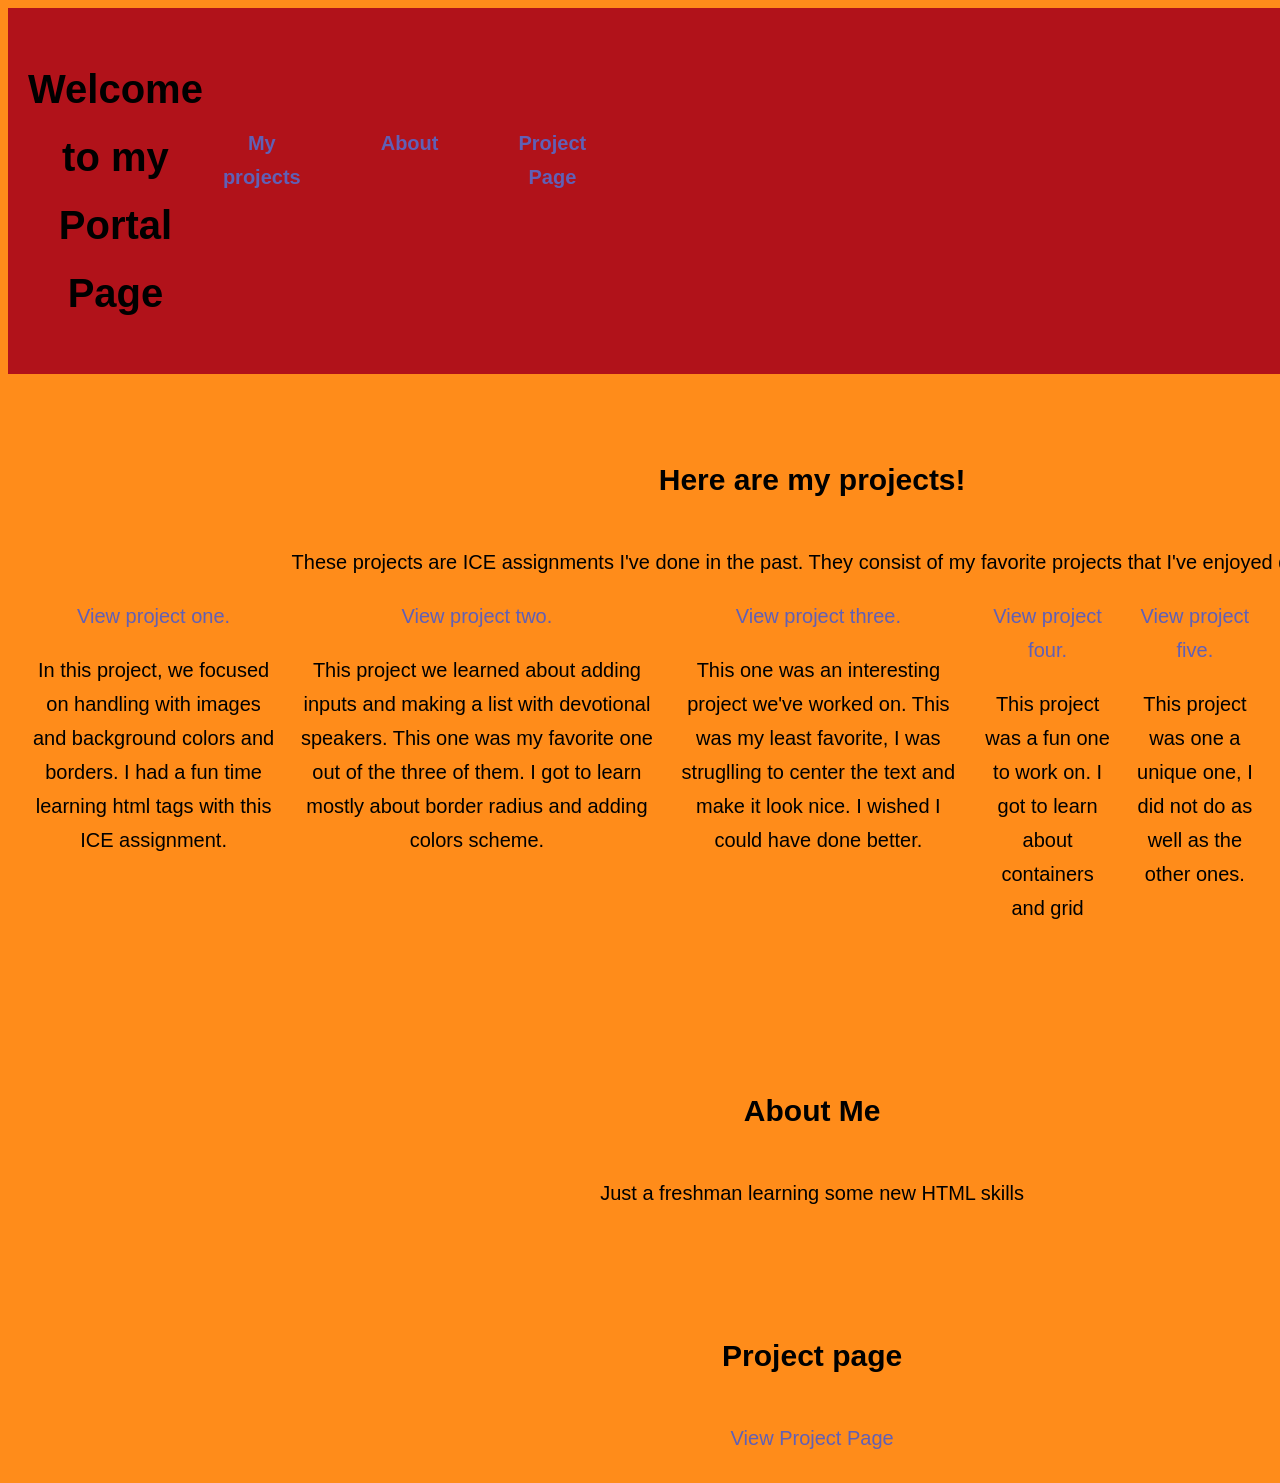
<file: index.html>
<!DOCTYPE html>
<html lang="en">
<head>
    <meta charset="UTF-8">
    <meta name="viewport" content="width=device-width, initial-scale=1.0">
    <link rel="Stylesheet" href="styles/styles.css">
    <title>Final Reflection</title>
</head>
<body>
    <header>
        <h1>Welcome to my Portal Page</h1>
        <nav>
            <a href="#projects">My projects</a>
            <a href="#about">About</a>
            <a href="#pp">Project Page</a>
            <img src="images/Porfolio.png" alt="Porfolio logo">
        </nav>
    </header>
    
    


 <section id="projects">
        <h2>Here are my projects!</h2>
        <p>These projects are ICE assignments I've done in the past. They consist of my favorite projects that I've enjoyed doing.</p>

        <div class="project-container">
            <div class="project-box">
                <a href="site3/oaks.html" target="_blank">View project one.</a>
                <p class="content">In this project, we focused on handling with images and 
                    background colors and borders. I had a fun time learning html tags with 
                    this ICE assignment. 
                </p>
        
            </div>
            <div class="project-box">
                <a href="site2/favdevo.html" target="_blank">View project two.</a>
                <P class="content">This project we learned about adding inputs and making
                    a list with devotional speakers. This one was my favorite one out of the 
                    three of them. I got to learn mostly about border radius and adding colors
                    scheme.
                </P>
            </div>
            <div class="project-box">
                <a href="site1/index.html" target="_blank"> View project three.</a>
                <p class="content">This one was an interesting project we've worked on. This was
                    my least favorite, I was struglling to center the text and make it look nice. 
                    I wished I could have done better. 
                </p>
            </div>
            <div class="project-box">
                <a href="site 4/flags.html" target="_blank"> View project four.</a>
                <p class="content">
                    This project was a fun one to work on. I got to learn
                    about containers and grid
                </p>
            </div>
            <div class="project-box">
                <a href="site 5/positioning.html" target="_blank"> View project five.</a>
                <p class="content">
                    This project was one a unique one, I did not do as well as the other ones.
                </p>
            </div>
            <div class="project-box">
                <a href="site 6/gallery.html" target="_blank"> View project six.</a>
                <p class="content">
                    In this one I understood how to switch png to jpg and how it makes
                    the website load faster.
                </p>
            </div>
            <div class="project-box">
                <a href="site 7/signup.html" target="_blank"> View project seven.</a>
                <p class="content">
                    This one was another hard one, it was a bit difficult to get 
                    but I managed to complete it.
                </p>
            </div>
        </div>
    </section>
    <section id="about">
        <h2>About Me</h2>
        <p>Just a freshman learning some new HTML skills</p>
    </section>
    <section class="pp">
        <h2>Project page</h2>
         <p><a href="client_report.html">View Project Page</a></p>

    </section>
</body>
</file>
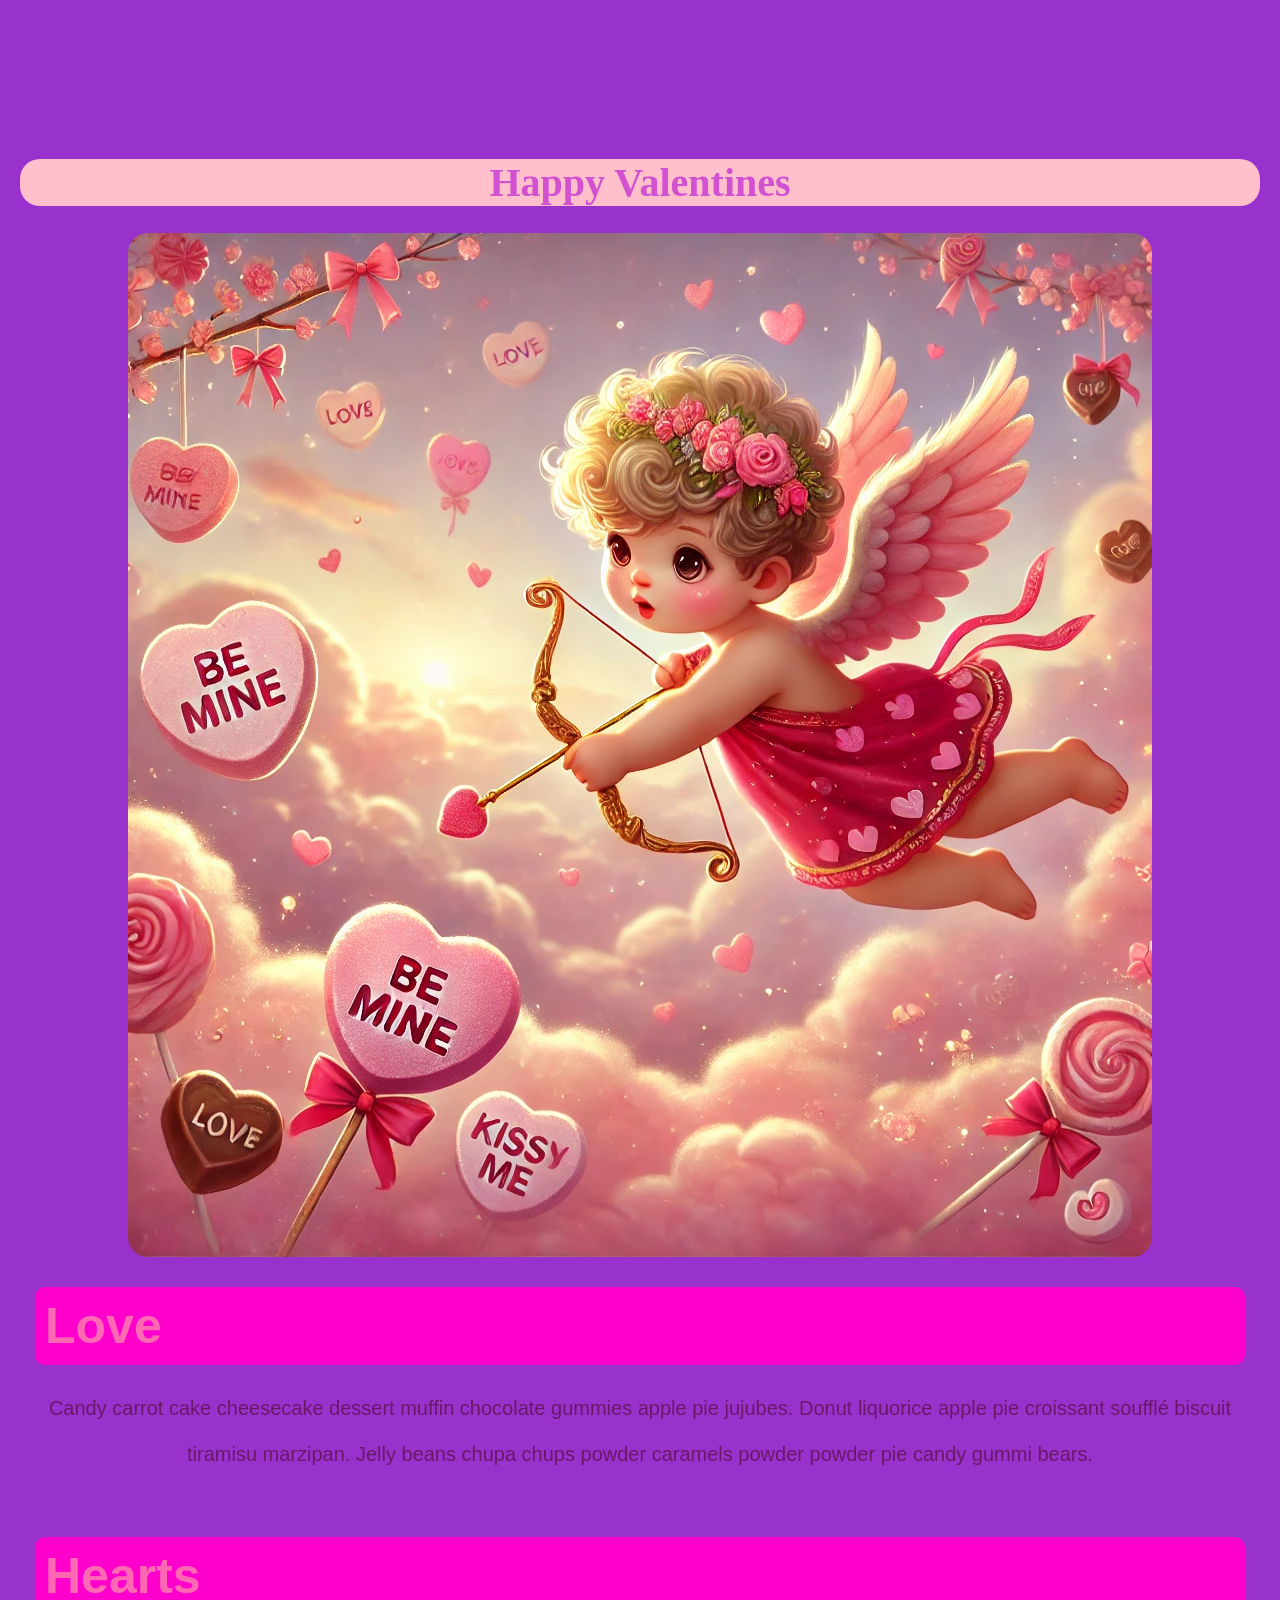
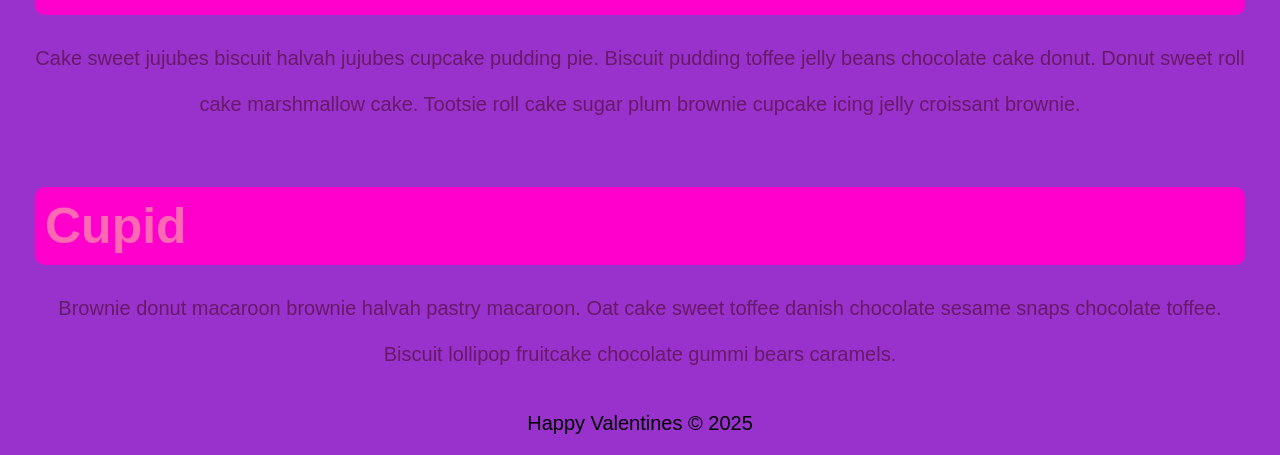
<file: site1/index.html>
<!DOCTYPE html>
<html lang="en">

<head>
    <meta charset="UTF-8">
    <meta name="viewport" content="width=device-width, initial-scale=1.0">
    <title>Happy Valentines Page</title>
    <link rel="stylesheet" href="styles/style.css">
</head>

<body>
    <div id="wrapper">
        <header>
            <nav>
                <ul>
                    <li>Cards</li>
                    <li>Candy</li>
                    <li>Decorations</li>
                    <li>Gifts</li>
                </ul>
            </nav>
        </header>
        <main>
            <h1>Happy Valentines</h1>
            <img src="images/valentines.png">
            <section>
                <h2>Love</h2>
                <p>Candy carrot cake cheesecake dessert muffin chocolate gummies apple
                    pie jujubes. Donut liquorice apple pie croissant soufflé biscuit
                    tiramisu marzipan. Jelly beans chupa chups powder caramels powder
                    powder pie candy gummi bears. </p>
            </section>
            <section>
                <h2>Hearts</h2>
                <p>Cake sweet jujubes biscuit halvah jujubes cupcake pudding pie. Biscuit
                    pudding toffee jelly beans chocolate cake donut. Donut sweet roll cake
                    marshmallow cake. Tootsie roll cake sugar plum brownie cupcake icing
                    jelly croissant brownie.</p>
            </section>
            <section>
                <h2>Cupid</h2>
                <p>Brownie donut macaroon brownie halvah pastry macaroon. Oat cake sweet
                    toffee danish chocolate sesame snaps chocolate toffee. Biscuit lollipop
                    fruitcake chocolate gummi bears caramels.</p>
            </section>
        </main>
        <footer>
            Happy Valentines &copy; 2025
        </footer>
    </div>
</body>

</html>
</file>
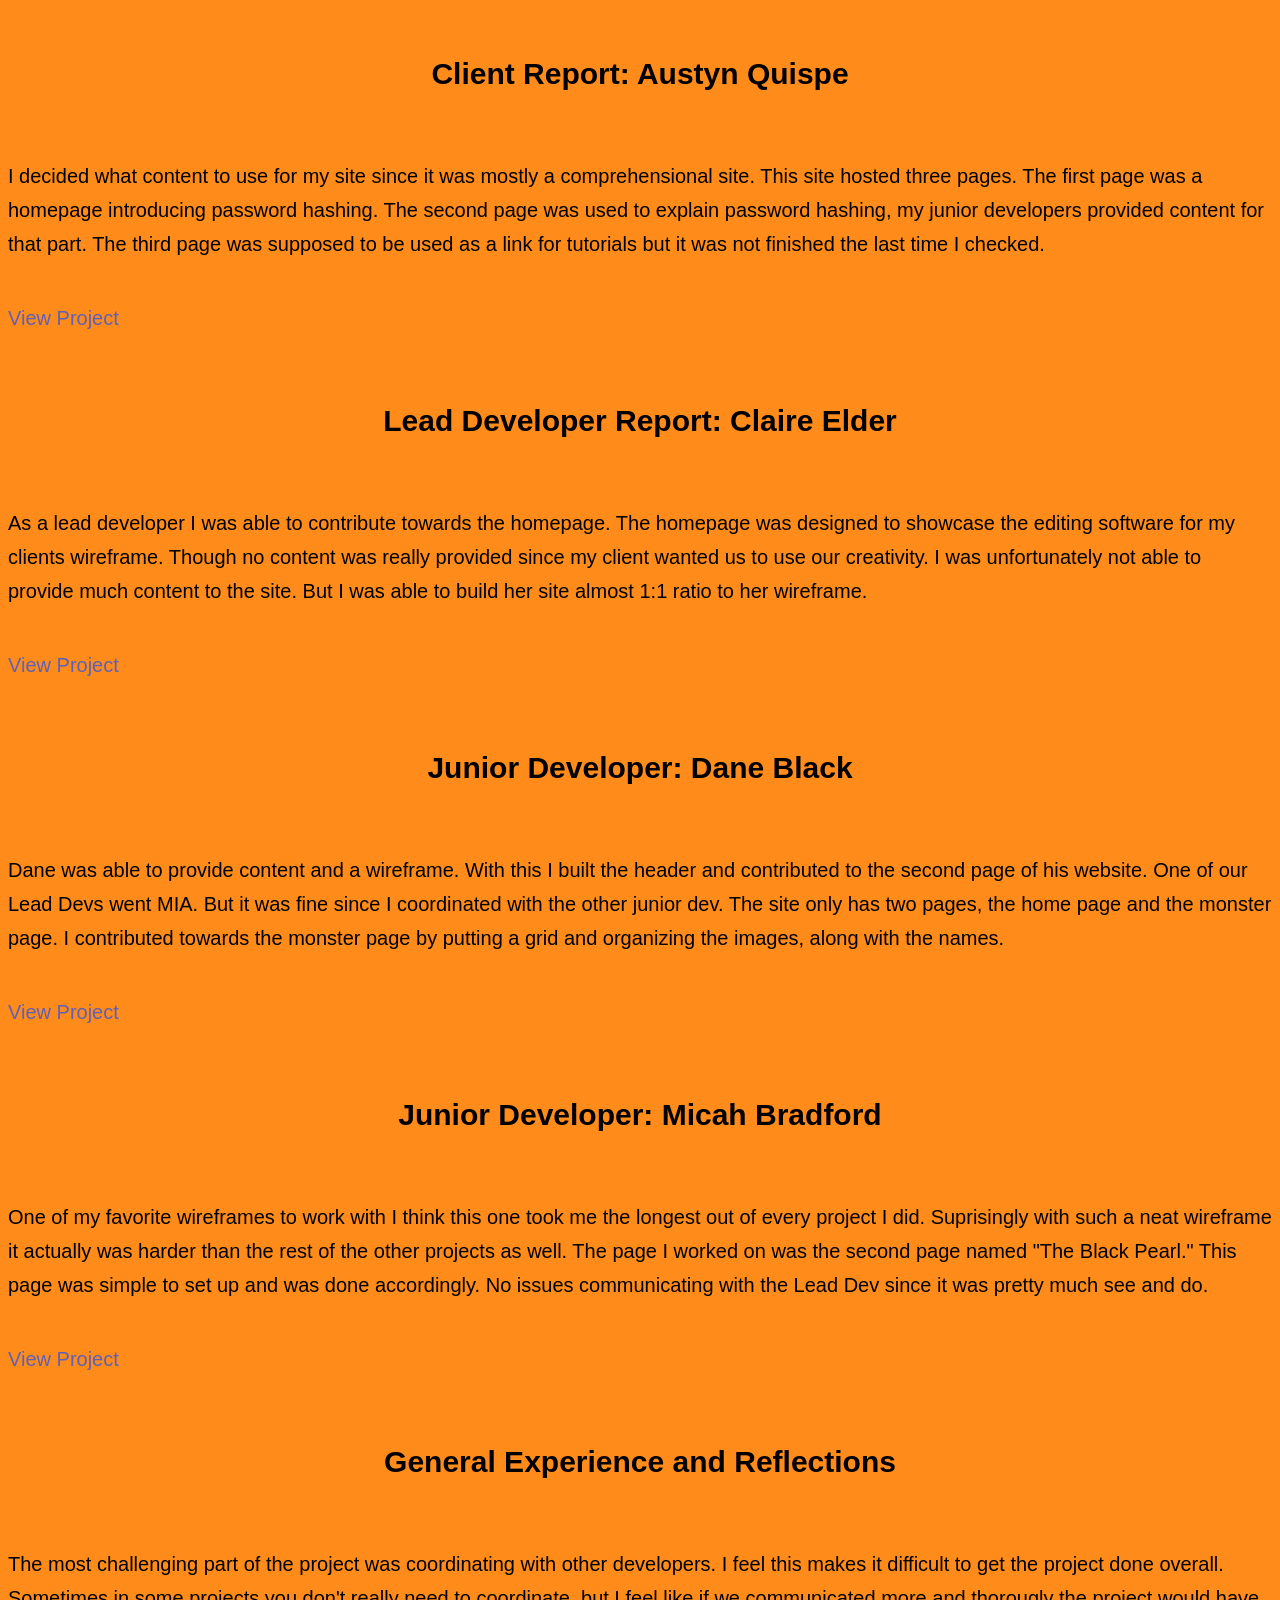
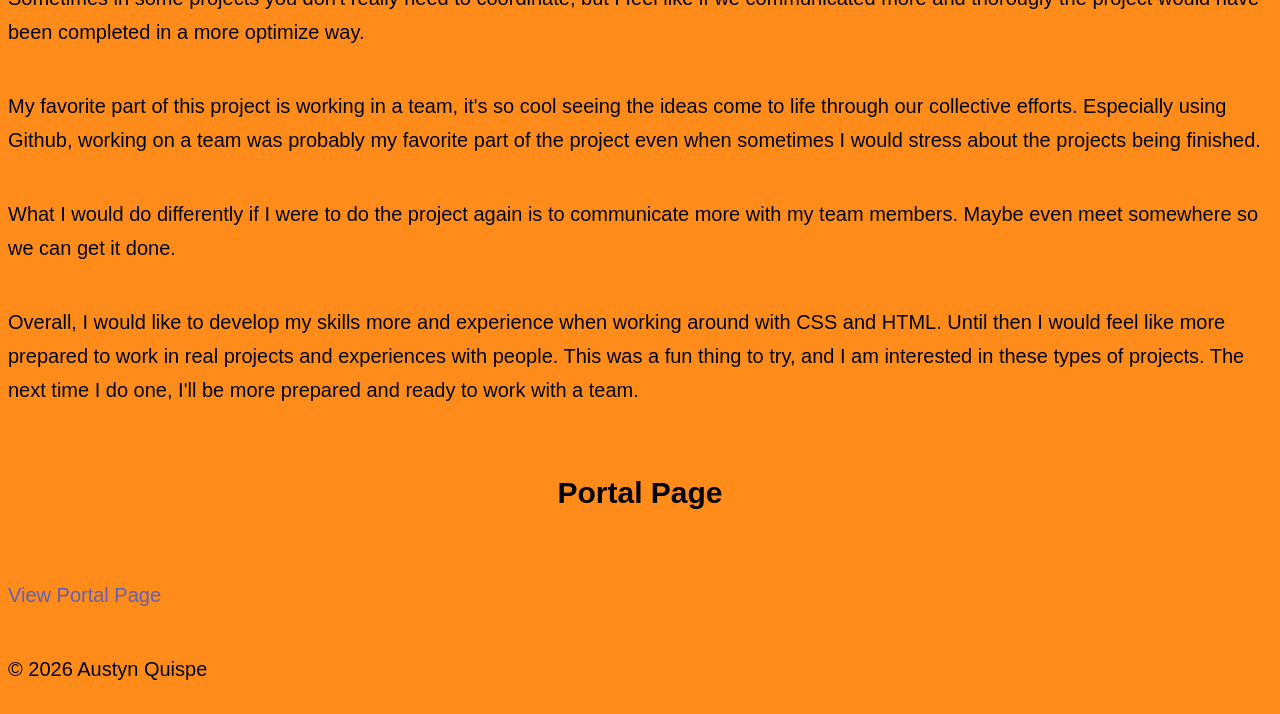
<file: client_report.html>
<!DOCTYPE html>
<html lang="en">
<head>
    <meta charset="UTF-8">
    <meta name="viewport" content="width=device-width, initial-scale=1.0">
    <link rel="Stylesheet" href="styles/styles.css">
    <title>Final Reflection</title>
</head>
<body>
    
        <h2>Client Report: Austyn Quispe</h2>
        <p>I decided what content to use for my site since it was mostly a 
            comprehensional site. This site hosted three pages. The first 
            page was a homepage introducing password hashing. The second
            page was used to explain password hashing, my junior developers
            provided content for that part. The third page was supposed to
            be used as a link for tutorials but it was not finished the 
            last time I checked.
        </p>
        <p><a href="https://auqs.github.io/WDD-130-Project-Quispe/">View Project</a></p>

        <h2>Lead Developer Report: Claire Elder</h2>
        <p> 
            As a lead developer I was able to contribute towards the homepage. The 
            homepage was designed to showcase the editing software for my clients 
            wireframe. Though no content was really provided since my client wanted
            us to use our creativity. I was unfortunately not able to provide much
            content to the site. But I was able to build her site almost 1:1 ratio 
            to her wireframe.
        </p>
        <p><a href="https://balacke.github.io/Wdd130_Project_Elder/">View Project</a></p>

        <h2>Junior Developer: Dane Black</h2>
        <p>
            Dane was able to provide content and a wireframe. With this I built the header 
            and contributed to the second page of his website. One of our Lead Devs went
            MIA. But it was fine since I coordinated with the other junior dev. The site 
            only has two pages, the home page and the monster page. I contributed towards
            the monster page by putting a grid and organizing the images, along with the 
            names. 
        </p>
        <p><a href="https://isdaneb.github.io/wdd130_project_black/">View Project</a></p>

        <h2>Junior Developer: Micah Bradford</h2>
        <p>One of my favorite wireframes to work with
            I think this one took me the longest out of every project I did. 
            Suprisingly with such a neat wireframe it actually was harder 
            than the rest of the other projects as well. The page I worked on was 
            the second page named "The Black Pearl." This page was simple to set up
            and was done accordingly. No issues communicating with the Lead Dev since
            it was pretty much see and do.
        </p>
        <p><a href="https://goldhoundgh.github.io/wdd130_project_bradford/">View Project</a></p>

        <h2>General Experience and Reflections</h2>
        <p>The most challenging part of the project was coordinating with other developers.
            I feel this makes it difficult to get the project done overall. Sometimes
            in some projects you don't really need to coordinate, but I feel like if 
            we communicated more and thorougly the project would have been completed
            in a more optimize way. 
        </p>
        <p>
            My favorite part of this project is working in a team, it's so cool seeing the ideas come to life through our collective efforts.
            Especially using Github, working on a team was probably my favorite part of the project
            even when sometimes I would stress about the projects being finished.
        </p>
        <p>
            What I would do differently if I were to do the project again is
            to communicate more with my team members. Maybe even meet somewhere so we can get it done.
        </p>
        <p>
            Overall, I would like to develop my skills more and experience when working around with
            CSS and HTML. Until then I would feel like more prepared to work in real projects and 
            experiences with people. This was a fun thing to try, and I am interested in these 
            types of projects. The next time I do one, I'll be more prepared and ready to work
            with a team.
        </p>


        <h2>Portal Page</h2>
        <p><a href="index.html">View Portal Page</a></p>
    <footer>
        <p>&copy; 2026 Austyn Quispe</p>
    </footer>
</body>
</file>
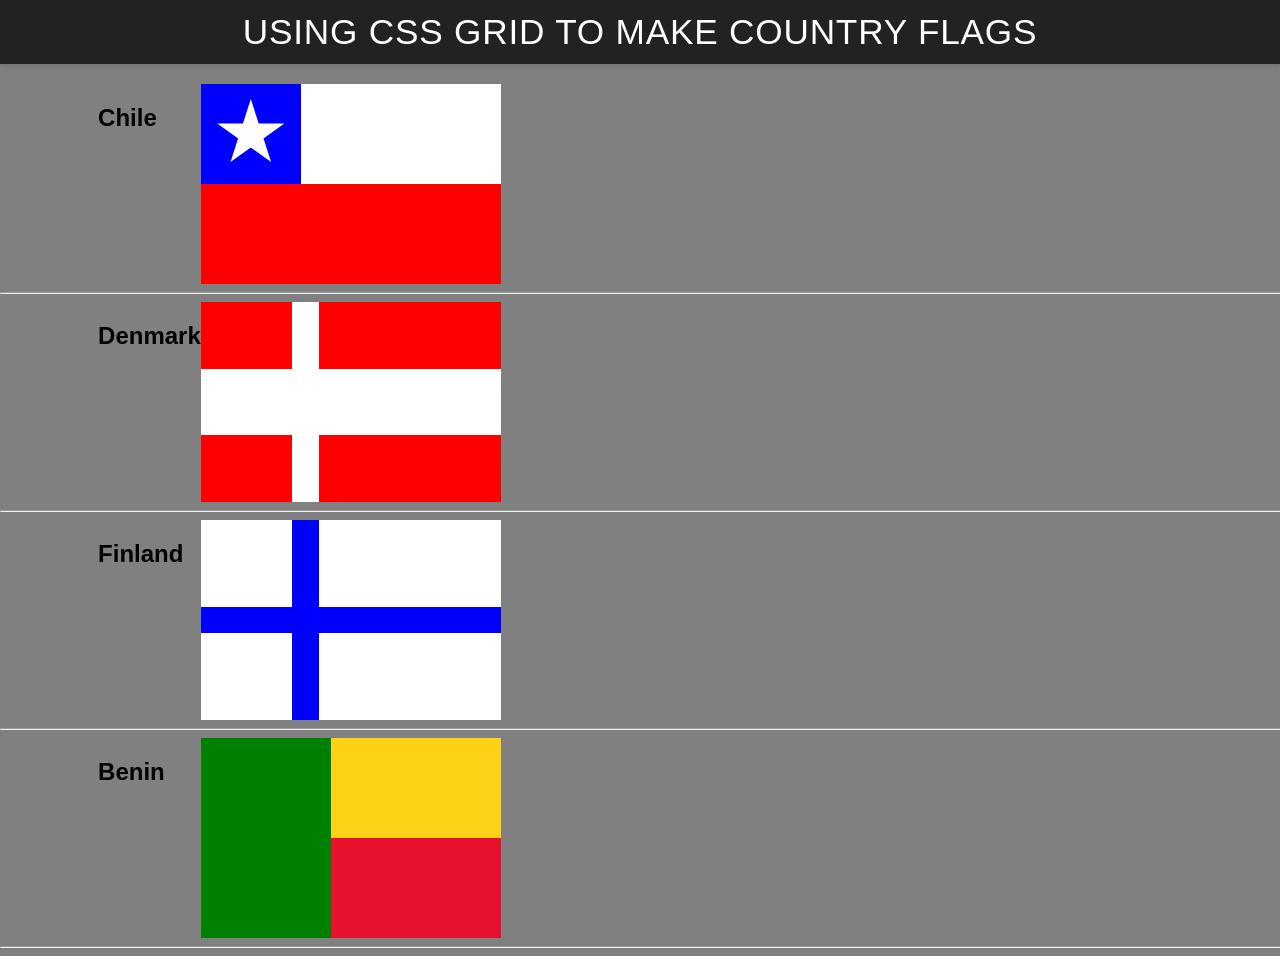
<file: site 4/flags.html>
<!DOCTYPE html>
<html lang="en">

<head>
    <meta charset="UTF-8">
    <meta name="viewport" content="width=device-width, initial-scale=1.0">
    <title>Flag</title>
    <style>
        body {
            margin: 0;
            font-family: 'Helvetica Neue', sans-serif;
            background-color: gray;
        }

        header {
            background-color: #222;
            color: #fff;
            padding: 0.75rem 1.5rem;
            display: flex;
            align-items: center;
            justify-content: center;
            font-size: 1.1rem;
            letter-spacing: 0.05rem;
            text-transform: uppercase;
            box-shadow: 0 2px 4px rgba(0, 0, 0, 0.1);
        }

        header h1 {
            margin: 0;
            font-weight: 400;
        }
        main {
            display: grid;
            grid-template-columns: .1fr .1fr 1fr .1fr;
            margin-top: 20px;
        }
        hr {
            width: 100%;
            grid-column: 1 / 5;
        }
        h2 {
            grid-column: 2/3;
        }

        #blue {
            background: blue;
            grid-column: 1 / 2;
            display: grid;
            align-items: center;
            justify-items: center;
        }

        #white {
            background: white;
            grid-column: 2 / 4;
        }

        #red {
            background: red;
            grid-column: 1 / 4;
        }

        #chile {
            display: grid;
            grid-template-columns: 1fr 1fr 1fr;
            grid-template-rows: 1fr 1fr;
            height: 200px;
            width: 300px;
        }

        .star {
            width: 70px;
            aspect-ratio: 1;
            background: white;
            clip-path: polygon(50% 0, 79% 90%, 2% 35%, 98% 35%, 21% 90%);
        }

        #denmark {
            display: grid;
            grid-template-columns: 1fr 0.3fr 2fr;
            height: 200px;
            width: 300px;
            background-color: red;
        }

        #dred1 {
        grid-column: 1/4;
        grid-row: 2/3;
        background: white;
        }

        #dred2 {
        grid-column: 2/3;
        grid-row: 1/4;
        background: white;
        }

        #dred3 {
            background-color: red;
        }

        #dred4 {
            background-color: red;

        }

        #finland {
            display: grid;
            grid-template-columns: 1fr 0.3fr 2fr;
            grid-template-rows: 1fr 0.3fr 1fr;
            height: 200px;
            width: 300px;
            background-color: white;
        }

        #fwhite1 {
            grid-column: 1/4;
            grid-row: 2/3;
            background: blue;
        }

        #fwhite2 {
            grid-column: 2/3;
            grid-row: 1/4;
            background: blue;
        }

        #benin {
            display: grid;
            grid-template-columns: 1fr 1fr;
            grid-template-rows: 1fr 1fr;
            height: 200px;
            width: 240px;
        }

        #bgreen {
            grid-column: 1/2;
            grid-row: 1/3;
            background: green;
            width: 130px;
        }

        #byellow {
            grid-column: 2/3;
            grid-row: 1/2;
            background: #FCD116;
            width: 170px;
        }
        
        #bred {
            grid-column: 2/3;
            grid-row: 2/3;
            background: #E8112D;
        }

    </style>
</head>

<body>
    <header>
        <h1>Using CSS Grid to make Country Flags</h1>
    </header>
    <main>
        <h2>Chile</h2>
        <div id="chile">
            <div id="blue">
                <div class="star"></div>
            </div>
            <div id="white"></div>
            <div id="red"></div>
        </div>
        <hr>

        <h2>Denmark</h2>
        <div id="denmark">
            <div id="dred1"></div>
            <div id="dred2"></div>
            <div id="dred3"></div>
            <div id="dred4"></div>
        </div>
        <hr>

        <h2>Finland</h2>
        <div id="finland">
            <div id="fwhite1"></div>
            <div id="fwhite2"></div>
            <div id="fwhite3"></div>
            <div id="fwhite4"></div>
        </div>
        <hr>

        <h2>Benin</h2>
        <div id="benin">
            <div id="bgreen"></div>
            <div id="byellow"></div>
            <div id="bred"></div>
        </div>
        <hr>
    </main>
</body>

</html>
</file>
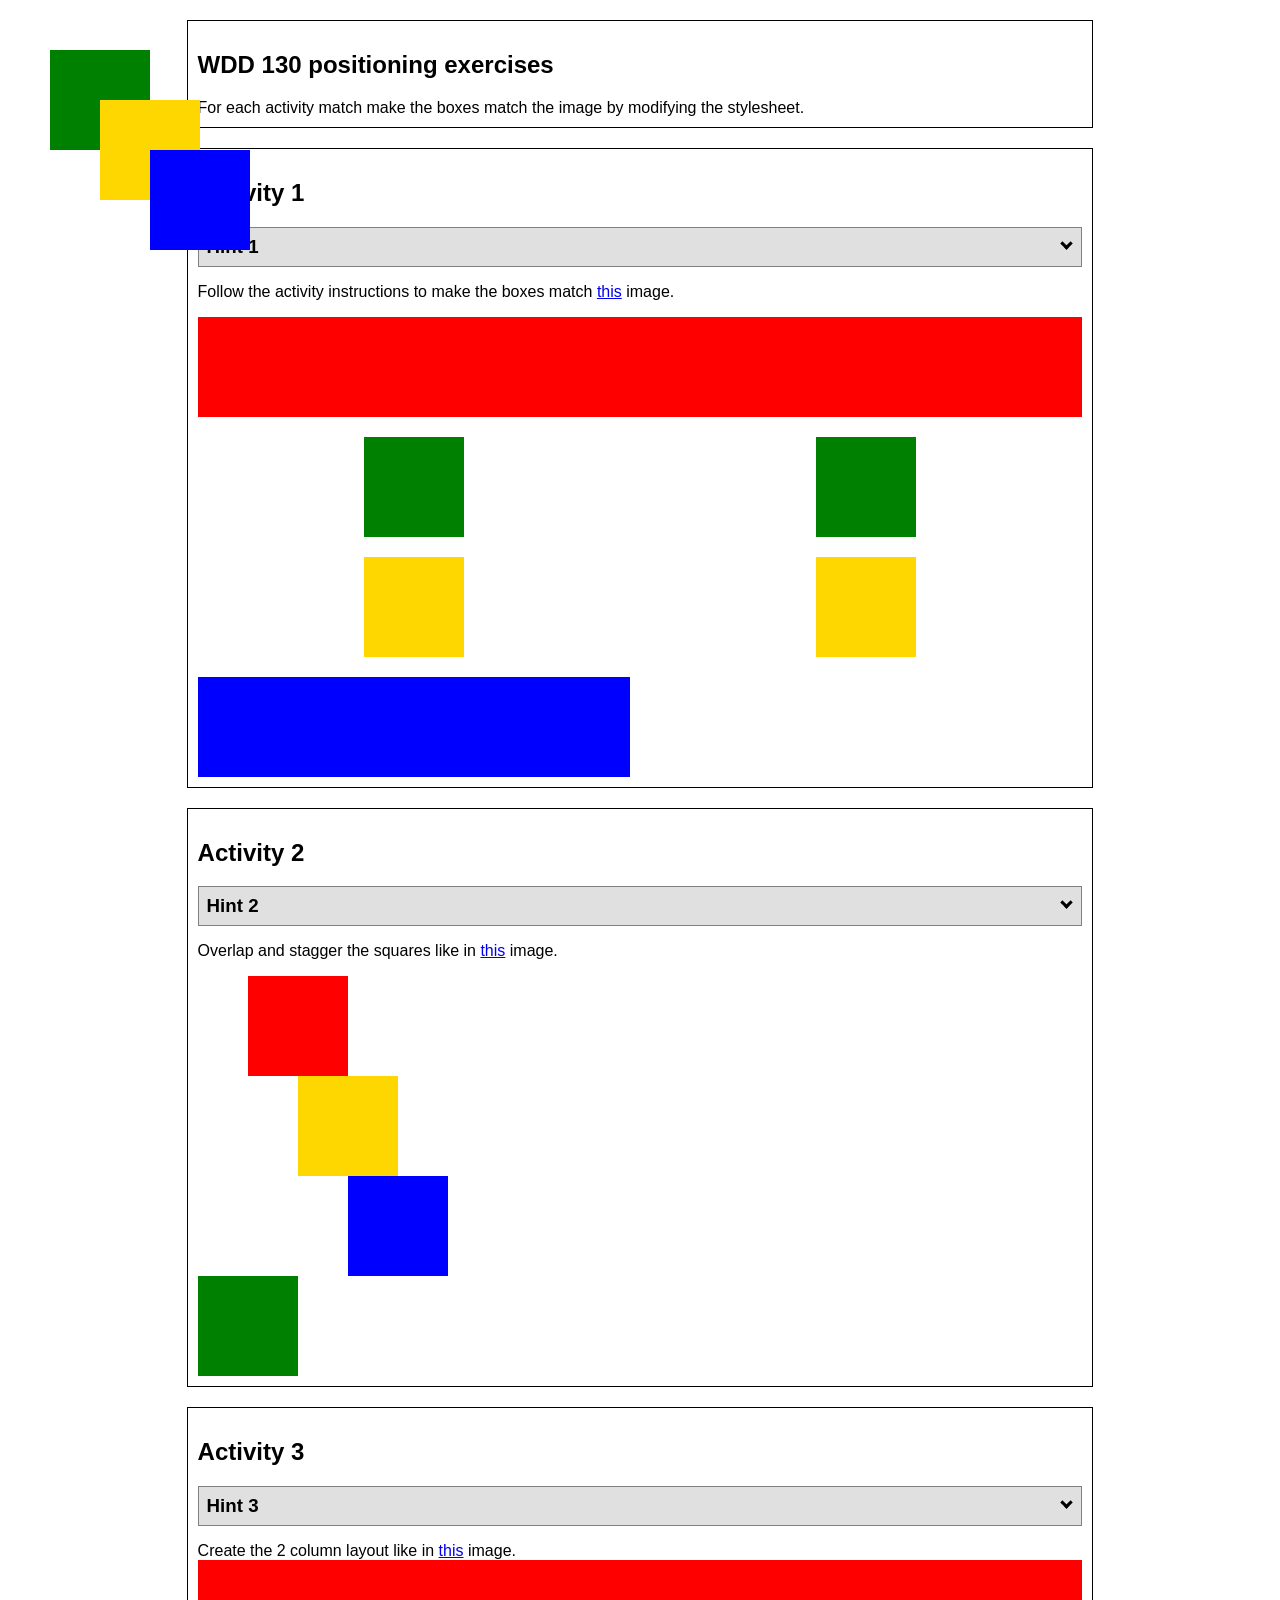
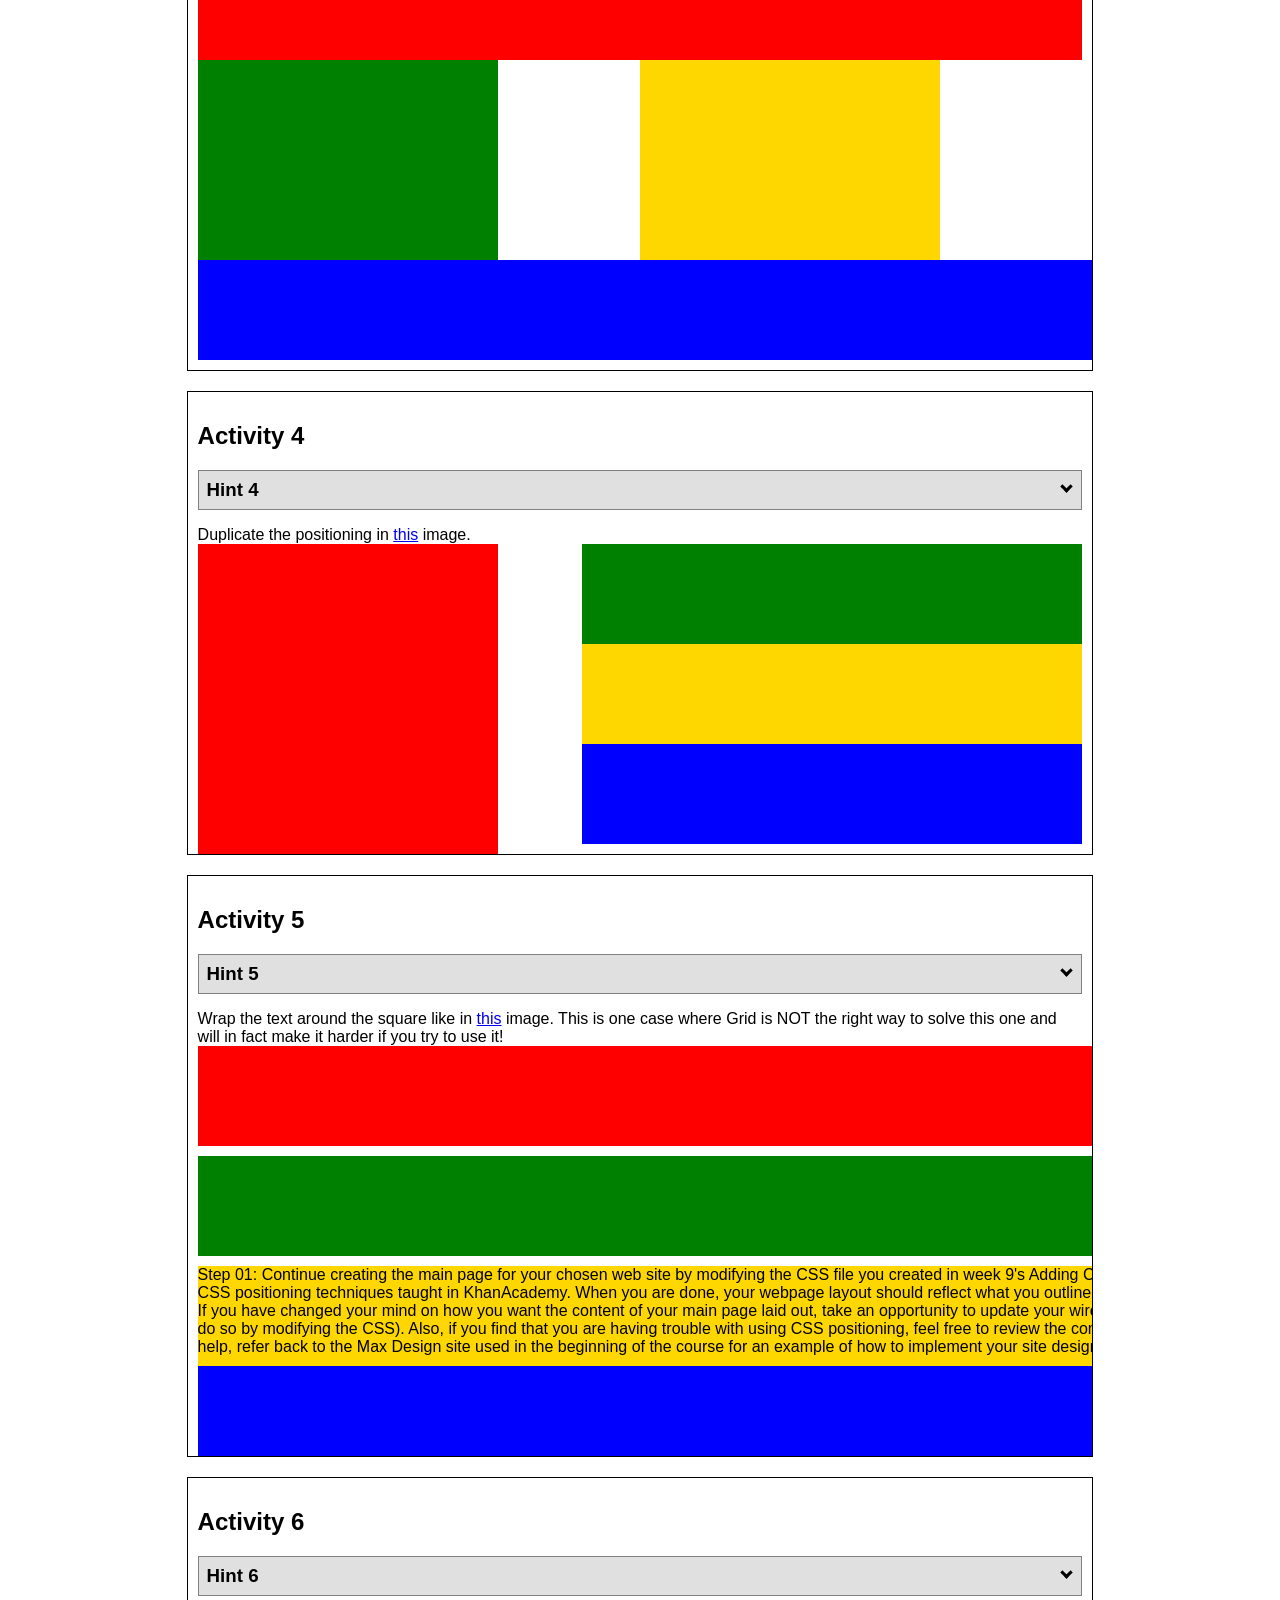
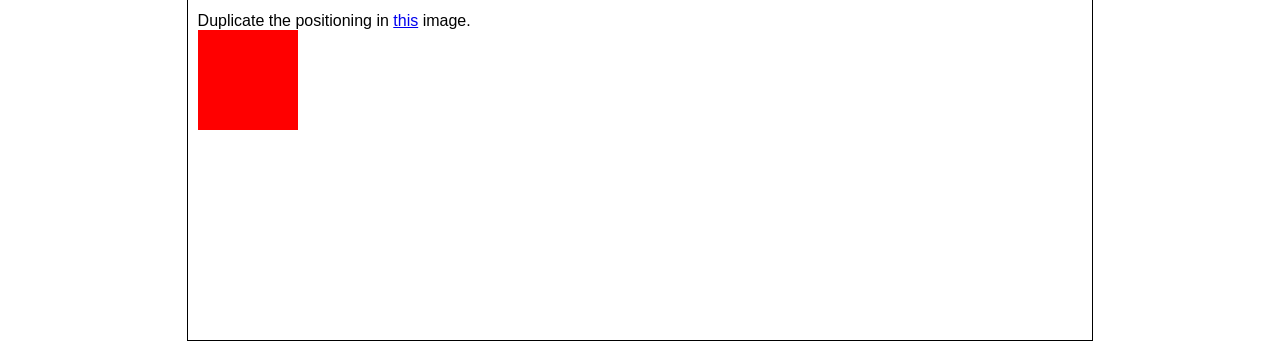
<file: site 5/positioning.html>
<!DOCTYPE html>
<html lang="en">
  <head>
    <!-- HTML - Name: positioning.html -->
    <title>Positioning Activity</title>
    <link rel="stylesheet" type="text/css" href="positionstyles.css" />
  </head>
  <body>
    <div class="activity">
      <h2>WDD 130 positioning exercises</h2>
      For each activity match make the boxes match the image by modifying the stylesheet.</div>
    <div class="activity">
      <h2>Activity 1</h2>
      <section class="hint"><input type="checkbox" ><i></i> <h3>Hint 1</h3><div><p>Use the activity instructions for the firt activity</a></p></div></section>
      <p>Follow the activity instructions to make the boxes match  <a href="images/example1.png" target="_blank">this</a> image.</p>
      <div class="content1" >
        <div class="red1" ></div>
        <div class="green1" ></div>
        <div class="green1" ></div>
        <div class="yellow1"></div>
        <div class="yellow1"></div>
        <div class="blue1"></div>
      </div>
    </div>
    <div class="activity">
      <h2>Activity 2</h2>
      <section class="hint"><input type="checkbox" > <h3>Hint 2</h3><i></i><div>
      <ul>
      <li>grid-template-columns: 50px 50px 50px 50px 50px </li></ul></div></section>
      <p>Overlap and stagger the squares like in <a href="images/example2.png" target="_blank">this</a> image.</p>
      <div class="content2" >
        <div class="red2" ></div>
        <div class="green2" ></div>
        <div class="yellow2"></div>
        <div class="blue2"></div>
      </div>
    </div>
    <div class="activity">
      <h2>Activity 3</h2>
      <section class="hint"><input type="checkbox" > <h3>Hint 3</h3><i></i><div><p>This one is going to be best solved with CSS Grid. Remember to make the boxes the right width first...then start moving them around. </p><h4>Properties used:</h4><ul><li>display:grid;</li><li>grid-template-columns:</li><li>grid-column-gap:</li>
        <li>grid-column:</li>  </ul></div></section>
      Create the 2 column layout like in <a href="images/example3.png" target="_blank">this</a>  image.
      <div class="content3" >
        <div class="red3" ></div>
        <div class="green3" ></div>
        <div class="yellow3"></div>
        <div class="blue3"></div>
      </div>
    </div>
    <div class="activity">
      <h2>Activity 4</h2>
      <section class="hint"><input type="checkbox" > <h3>Hint 4</h3><i></i><div><p>For the others we have been primarily concerned with width. For this one you will need to adjust height as well. </p><h4>Properties used:</h4><ul><li>display:grid;</li><li>grid-template-columns:</li><li>grid-row:</li></ul></div></section>
      Duplicate the positioning in <a href="images/example4.png" target="_blank">this</a> image. 
      <div class="content4" >
        <div class="red4" ></div>
        <div class="green4" ></div>
        <div class="yellow4"></div>
        <div class="blue4"></div>
      </div>
    </div>

    <div class="activity">
      <h2>Activity 5</h2>
      <section class="hint"><input type="checkbox" > <h3>Hint 5</h3><i></i><div><p>Grid is <strong>not</strong> the right way to do this.  In fact there is only one way to really do that...and that is with float. Remember that we float the thing we want the text to wrap around.  Also remember to start by making all the shapes the right size and shape.</p><h4>Properties used:</h4><ul><li>float: left;</li></ul></div></section>
      Wrap the text around the square like in <a href="images/example5.png" target="_blank">this</a> image. This is one case where Grid is NOT the right way to solve this one and will in fact make it harder if you try to use it!
      <div class="content5" >
        <div class="red5" ></div>
        <div class="green5" ></div>
        <div class="yellow5">Step 01: Continue creating the main page for your chosen web site by modifying the CSS file you created in week 9's Adding Classes and IDs to Your Website assignment. This week, you will position all of the content on your main page using the CSS positioning techniques taught in KhanAcademy. When you are done, your webpage layout should reflect what you outlined in the wireframe you designed in the assignment Your Own Site Diagram and Wireframe in week 3. <br />
          If you have changed your mind on how you want the content of your main page laid out, take an opportunity to update your wireframe before completing this assignment (it is much easier to experiment with different layouts in a wireframe than it is to do so by modifying the CSS). Also, if you find that you are having trouble with using CSS positioning, feel free to review the concepts at the learn layout site: http://learnlayout.com/. You should be able to apply these principles to your site. For futher help, refer back to the Max Design site used in the beginning of the course for an example of how to implement your site design.</div>
        <div class="blue5"></div>
      </div>
    </div>
    <div class="activity">
      <h2>Activity 6</h2>
      <section class="hint"><input type="checkbox" > <h3>Hint 6</h3><i></i><div><p>This one is all about visualizing the grid behind the layout. If you are having a hard time doing that first: all the sizes are even multiples of 100, and second here is another example with the lines drawn: <a href="images/example6-hint.png" target="_blank">example 6 with lines</a>. For this one you will find it easiest if you use px for the column width. You can also use <kbd>z-index</kbd> to control the element layering.    </p><h4>Properties used:</h4><ul><li>display:grid;</li><li>grid-template-columns:</li><li>grid-column:</li><li>grid-row:</li><li><a href="https://www.w3schools.com/cssref/pr_pos_z-index.asp" target="_blank">z-index:</a></li></ul></div></section>
      Duplicate the positioning in <a href="images/example6.png" target="_blank">this</a> image.
      <div class="content6" >
        <div class="red6" ></div>
        <div class="green6" ></div>
        <div class="yellow6"></div>
        <div class="blue6"></div>
      </div>
    </div>
  </body>
</html>
</file>
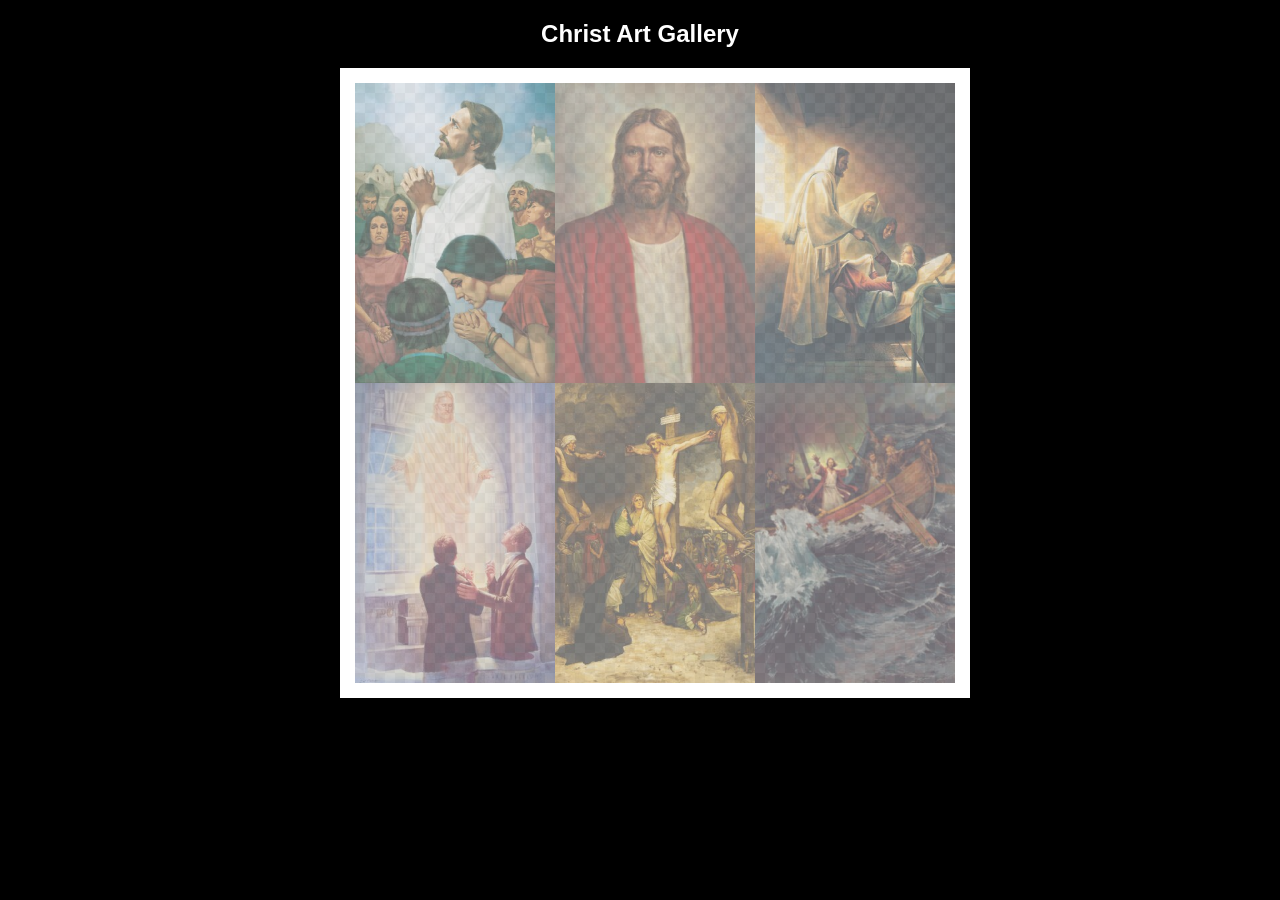
<file: site 6/gallery.html>
<!DOCTYPE html>
<html lang="en">
<head>
    <meta charset="UTF-8">
    <meta name="viewport" content="width=device-width, initial-scale=1.0">
    <title>Images of Christ</title>
    <style>
        body {
            background: black;
        }
        #wrapper{
            width: 600px;
            margin: 0 auto;
        }
        nav {
            color: white;
            text-align: center;
            font-family: Haettenschweiler, 'Arial Narrow Bold', sans-serif;
        }
        #gallery{
            display: grid;
            grid-template-columns: 200px 200px 200px;
            border: 15px solid rgb(255, 255, 255);
            width: 100%;
            background-color: #ddd;
            background-image:
                linear-gradient(45deg, #ccc 26%, transparent 26%), 
                linear-gradient(135deg, #ccc 26%, transparent 26%),
                linear-gradient(45deg, transparent 75%, #ccc 75%),
                linear-gradient(135deg, transparent 75%, #ccc 75%);
            background-size: 20px 20px; /* Must be a square */
            background-position: 0 0, 10px 0, 10px -10px, 0px 10px; 
            
        }
        #gallery a {
            cursor: url('images/christus.png'), pointer;
        }
        #gallery img {
            /* make a thumbnail of the image that is 200x300 
               instead of using width and height here to help the page load faster */
            width: 200px; 
            height: 300px;

            opacity:50%;
            display:block;
        }
        #gallery img:hover{
            opacity: 100%;
        }
    </style>
</head>
<body>
    <div id="wrapper">
        <nav>
            <h1>Christ Art Gallery</h1>
        </nav>
        <main>
            <div id="gallery">
                <a href="images/small/img1.jpg"><img src="images/small/img1.jpg" alt="small file size" ></a>
                <a href="images/small/img2.jpg"><img src="images/small/img2.jpg" alt="small file size" ></a>
                <a href="images/small/img3.jpg"><img src="images/small/img3.jpg" alt="small file size" ></a>
                <a href="images/small/img4.jpg"><img src="images/small/img4.jpg" alt="small file size" ></a>
                <a href="images/small/img5.jpg"><img src="images/small/img5.jpg" alt="small file size" ></a>
                <a href="images/small/img6.jpg"><img src="images/small/img6.jpg" alt="small file size" ></a>
            </div>
        </main>
    </div>
</body>
</html>
</file>
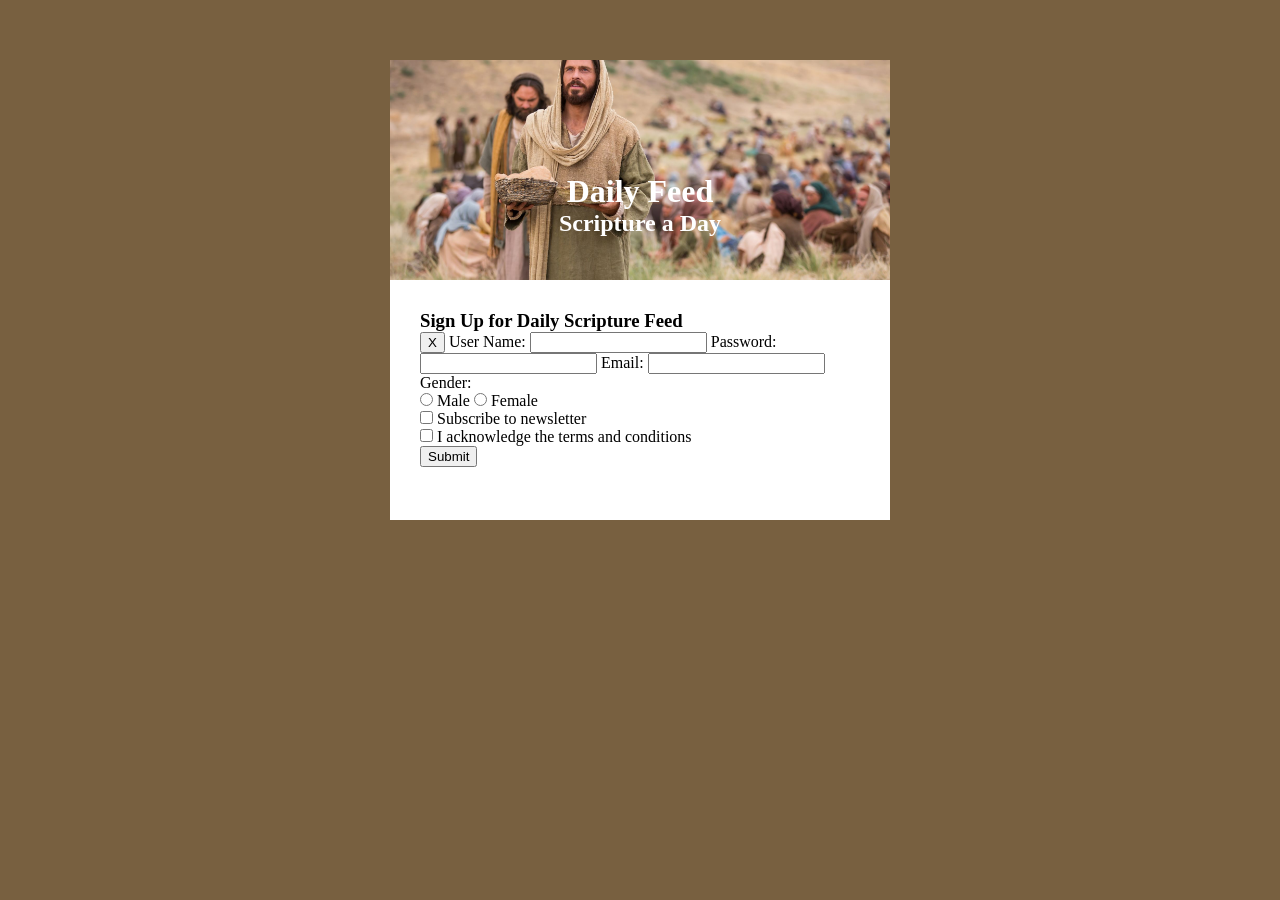
<file: site 7/signup.html>
<!DOCTYPE html>
<html lang="en">

<head>
    <meta charset="UTF-8">
    <meta name="viewport" content="width=device-width, initial-scale=1.0">
    <title>Daily Feed Sign Up</title>

    <style>
        * {
            margin: 0;
            box-sizing: border-box;
        }

        body {
            background: rgb(120, 96, 64);
            border-radius: 50px;
            border-color: blue;
        
        }

        header {
            background-image: url("images/jesus_feeds_5000.jpeg");
            background-size: cover;
            background-position: center;
            height: 220px;
            width: 500px;
            text-align: center;
            display: flex;
            flex-direction: column;
            justify-content: center;
            margin: 60px auto 0 auto;
            padding-top: 70px;
          
        }

        h1 {
            text-align: center;
            font-family: 'Times New Roman', Times, serif;
            color: white;
           
        }

        h2 {
            font-family:'Times New Roman', Times, serif;
            color: white;
        }

        #formContainer {
            background-color: white;
            margin: 0 auto 60px auto;
            height: 240px;
            padding: 70px;
            width: 500px;
            padding: 30px;
            border-color: blue;

            

        }

        #myForm {
        
        }
    </style>




</head>


<body>
    <header> 
        <h1>Daily Feed</h1>
        <h2>Scripture a Day</h2>
    </header>
    <div id="formContainer">
        <h3>Sign Up for Daily Scripture Feed</h3>
        <form id="myForm">
            <button type="button" id="closeBtn">X</button>
            <label for="username">User Name:</label>
            <input type="text" id="username" name="username" required>

            <label for="password">Password:</label>
            <input type="password" id="password" name="password" required>

            <label for="email">Email:</label>
            <input type="email" id="email" name="email" required>

            <label>Gender:</label>
            <div>
                <input type="radio" id="male" name="gender" value="male" required>
                <label for="male">Male</label>
                <input type="radio" id="female" name="gender" value="female" required>
                <label for="female">Female</label>
            </div>

            <section>
                <input type="checkbox" id="newsletter" name="newsletter">
                <label for="newsletter">Subscribe to newsletter</label>
            </section>

            <section>
                <input type="checkbox" id="conditions" name="conditions" required>
                <label for="conditions">I acknowledge the terms and conditions</label>
            </section>

            <section>
                <button type="submit">Submit</button>
            </section>
        </form>
    </div>

    <div id="output"></div>

    <script>
        // Here is some Javascript to start looking forward to wdd131
        document.getElementById("closeBtn").addEventListener("click", function () {
            document.getElementById("formContainer").style.display = "none";
         });
        const form = document.getElementById('myForm');
        const output = document.getElementById('output');

        form.addEventListener('submit', function (event) {
            event.preventDefault(); // Stop form from actually submitting

            const formData = new FormData(form);
            const entries = [];

            for (const [key, value] of formData.entries()) {
                if (key == "password") {
                    entries.push(`<strong>${key}</strong>: ${value} (you should probably encrypt the password)`);
                } else {
                    entries.push(`<strong>${key}</strong>: ${value}`);
                }
            }

            output.innerHTML = `
            <br>  
            <h3>Here is the data that would be sent to the server:</h3>
            <ul>
                ${entries.map(item => `<li>${item}</li>`).join('')}
            </ul>
            `;
                });
    </script>

</body>

</html>
</file>
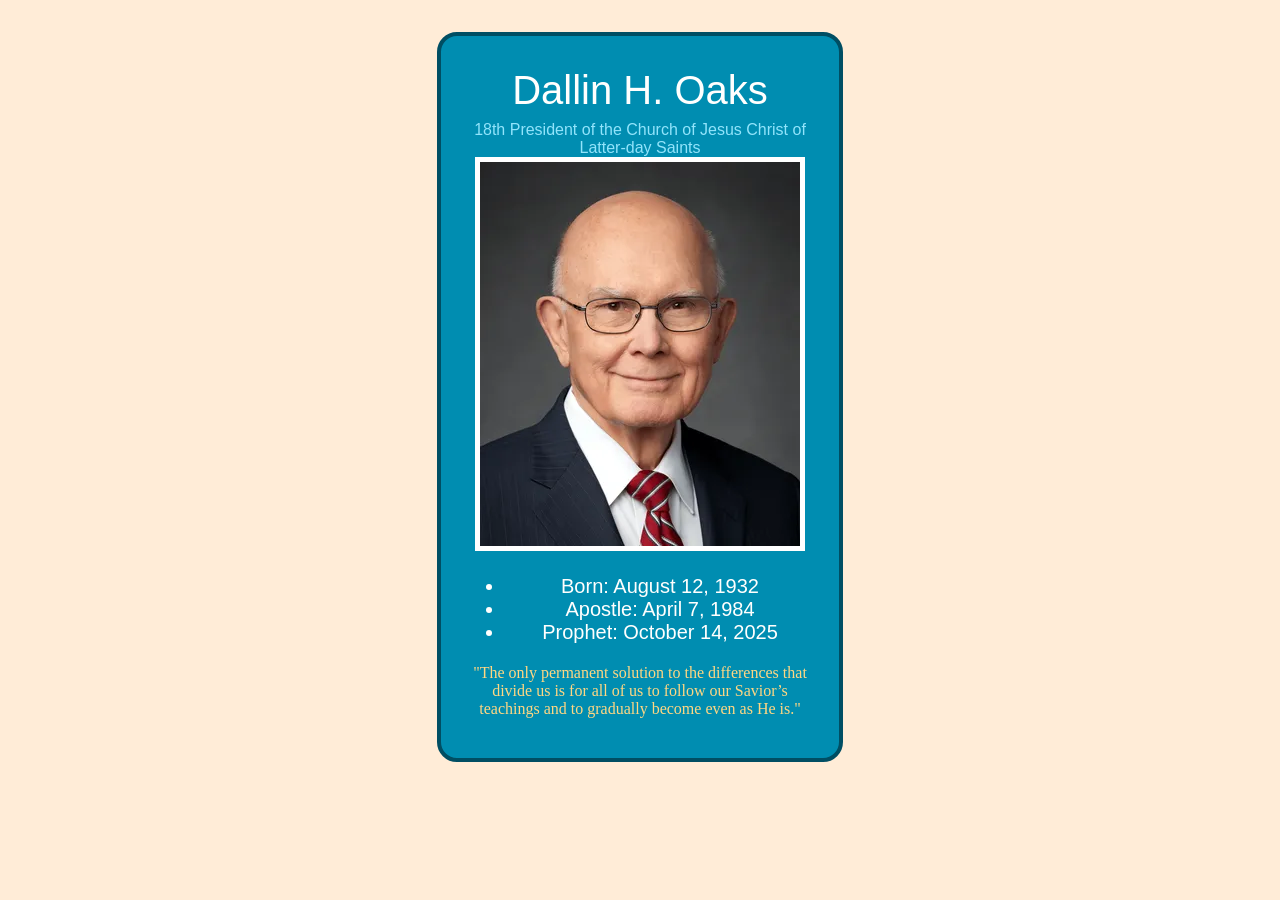
<file: site3/oaks.html>
<!DOCTYPE html>
<html lang="en">
<head>
    <meta charset="UTF-8">
    <meta name="viewport" content="width=device-width, initial-scale=1.0">
    <title>Dallin H. Oaks</title>
    <style>
        /* Insert styles here, this is called an internal stylesheet  */
        body {
            background: #FFECD7;
            font-family: Helvetica, Arial, sans-serif;
        }

        .card {
            width: 350px;
            background-color: #008db1;
            border: 4px solid #004E63;
            border-radius: 20px;
            padding: 1.5rem; 
            margin: 2rem auto;
            text-align: center;
        }

        h1 {
            color: #FFFFFE;
            margin: 0.5rem 0;
            font-family: Helvetica, Arial, sans-serif;
            font-size: 2.5rem;
            font-weight: 500;
            margin: 0.5rem 0;
        }

        .subtitle {
            color: #91e4fb;
            font-family: Helvetica, Arial, sans-serif;
            text-decoration: none;

        }
        
        ul {
            color: #FFFFFE;
            font-family: Helvetica, Arial, sans-serif;
            font-size: 20px;
            
        }

        .quote {
            color: #ffd783;
            font-family: "Brush Script MT", "Nanum Brush Script", cursive;
        }

        img{
            padding: 5px;
            background: white;
            display: inline-block;
        }

        .img-wrap img{
            width: 100%;
            display: block; 
        }
    </style>
</head>
<body>
    <div class="card"> 
        <h1>Dallin H. Oaks</h1>
        
        <a href="https://www.churchofjesuschrist.org" class="subtitle">
        18th President of the Church of Jesus Christ of Latter-day Saints
        </a>

        <img src="oaks.webp" alt="Dallin H. Oaks">

        <ul>
            <li>Born: August 12, 1932</li>
            <li>Apostle: April 7, 1984</li>
            <li>Prophet: October 14, 2025</li>
        </ul>
        <p class="quote">
            "The only permanent solution to the differences that divide us is for all of us to follow our Savior’s teachings and to gradually become even as He is."
        </p>
    </div>
    <!-- Insert HTML elements here -->
</body>
</html>
</file>
<file: styles/styles.css>
body {
    font-family: Arial, Helvetica, sans-serif;
    font-size: 20px;
    line-height: 1.7;
    background-color: #FF8C1A;

    display: grid;
    grid-template-rows: auto 1fr auto;
    min-height: 100vh;
}

header {
    background-color: #B1121A;
    color: black;
    padding: 20px;
    display: grid;
    grid-template-columns: auto 1fr;
    align-items: center;
    text-align: center;
    
}


  
h2 {
    margin: 40px auto;
    padding: 0 20px;

}



header h1 {
    display: flex;
    align-items: center;
   
 
}

nav a {
    font-weight: bold;
    text-decoration: none;
    margin-right: 20px;
    padding: 10px 20px;
    border-radius: 10px;

}

a {
    color: rgb(96, 96, 182);
    text-decoration: none;
   
}


nav {
    display: flex;
    gap: 20px;
    color: none;
    
}

nav a:hover{
    background-color: #E04B1A;
    color: #FFC300;
    padding: 5px 10px;
    border-radius: 5px;
}

nav img {
    width: 150px;
    height: auto;
    justify-self: start;
    margin-left: 800px;
    

}

#projects {
    text-align: center;
    padding: 40px 20px;

}

.project-container {
    display: flex;
    justify-content: center;
    gap: 20px;
}

#about {
    text-align: center;
    padding: 60px 20px;
}

.pp {
    text-align: center;

}
</file>
<file: site1/styles/style.css>
body {
    font-family: Arial, Helvetica, sans-serif;
    font-size: 20px;
    border-color: #FFC0CB;
    padding: 20px;
    margin: 0 auto;
    text-align:center;
    background-color: darkorchid;
    

}

h1 {
    color: rgb(209, 81, 209);
    font-family:Georgia, 'Times New Roman', Times, serif;
    background-color: pink;
    text-align:center;
    border-radius: 20px;
    
}

h2 {
    color: hotpink;
    font-size: 50px;
    padding: 50px;
    background-color: #FF00CC;
    padding: 10px;
    border-radius: 10px;
    display: flex;
    margin: 10px 0;
    

}

p {
    color: rgb(104, 25, 104);
    line-height: 2.3;
    
}

ul {
    color: darkorchid;
}

li {
    color: darkorchid;
}

section {
    padding: 15px;
}

img {
    border-radius: 20px;
}
</file>
<file: site 5/positionstyles.css>
/* CSS - Name: "positionstyles.css" */
/* Activity 1 styles */
.content1 {
  /* This is the parent of the activity 1 boxes. */
  display: grid;
  grid-template-columns: 1fr 1fr;
  justify-items: center;
  gap: 20px;
}
.red1 { 
  width: 100%; 
  height: 100px; 
  background-color: red; 
  grid-column: 1/3;


} 
.green1 {
  width: 100px; 
  height: 100px; 
  background-color: green; 

} 
.yellow1 {
  width: 100px; 
  height: 100px; 
  background-color: gold; 
} 
.blue1 {
  width: 100%; 
  height: 100px; 
  background-color: blue; 
} 
/* Activity 2 styles */ 
.content2 {
  /* This is the parent of the activity 2 boxes. */
  display: grid;
  grid-template-columns: 50px 50px 50px 50px;
 
}
.red2 {
  width: 100px; 
  height: 100px; 
  background-color: red; 
  grid-column-start: 2;
  grid-column-end: 5;
  
} 
.green2 { 
  width: 100px; 
  height: 100px; 
  background-color: green; 
  grid-column-start: 1;
  grid-column-end: 2;
  grid-row-start: 5;
 
} 
.yellow2 {
  width: 100px; 
  height: 100px; 
  background-color: gold; 
  grid-column-start: 3;
  grid-column-end: 5;
} 
.blue2 {
  width: 100px; 
  height: 100px; 
  background-color: blue; 
  grid-column-start: 4;
  grid-column-end: 5;
} 
/* Activity 3 styles */ 
.content3 {
  /* This is the parent of the activity 3 boxes. */
  display: grid;
}
.red3 {
  width: 100%; 
  height: 100px; 
  background-color: red; 
  grid-column: 1/3;
} 
.green3 {
  width: 300px; 
  height: 200px; 
  background-color: green;
  padding-left: 0.5px;
  padding-right: 0.1px;
} 
.yellow3 {
  width: 300px; 
  height: 200px; 
  background-color: gold; 
  padding-right: 0.1;
} 
.blue3 {
  width: 280%;
  height: 100px; 
  background-color: blue; 
} 
/* Activity 4 styles */ 
.content4 {
  /* This is the parent of the activity 4 boxes. */
  height: 400px;
  display: grid;
  grid-template-columns: 1fr 1fr;
  grid-template-rows: 100px 100px 100px;
  height: 300px;
 

}
.red4 {
  width: 300px; 
  height: 500px; 
  background-color: red; 
  grid-column: 1/2;
  grid-row: 1/4;
  
} 
.green4 {
  width: 500px; 
  height: 100px; 
  background-color: green; 
  grid-column: 2/3;
  grid-row: 1/2;
  
} 
.yellow4 {
  width: 500px; 
  height: 100px; 
  background-color: gold; 
  grid-column: 2/3;
  grid-row: 2/3;
} 
.blue4 {
  width: 500px; 
  height: 100px; 
  background-color: blue; 
  grid-column: 2/3;
  grid-row: 3/4;
} 
/* Activity 5 styles */ 
.content5 {
  /* This is the parent of the activity 5 boxes. */
  height: 400px;
  
}
.red5 { 
  width: 500%; 
  height: 100px; 
  background-color: red; 
  margin-bottom: 10px;
}   
.green5 { 
  width: 400%; 
  height: 100px; 
  background-color: green; 
  margin-bottom: 10px;
  clear: left;
  margin-right: 15px;
} 
.yellow5 {
  width: 200%; 
  height: 100px; 
  background-color: gold; 
  float: left;
  margin-right: 15px;
  clear: left;

} 
.blue5 {
  width: 200%; 
  height: 100px; 
  background-color: blue; 
  margin-bottom: 10px;
  clear: both;
} 
/* Activity 6 styles */ 
.content6 {
  /* This is the parent of the activity 6 boxes. */
  height: 300px;
}
.red6 {
  width: 100px; 
  height: 100px; 
  background-color: red; 
  top: 0;
  left: 0;
} 
.green6 {
  width: 100px; 
  height: 100px; 
  background-color: green; 
  position: absolute;
  top: 50px;
  left: 50px;
} 
.yellow6 {
  width: 100px; 
  height: 100px; 
  background-color: gold; 
  position: absolute;
  top: 100px;
  left: 100px;
} 
.blue6 {
  width: 100px; 
  height: 100px; 
  background-color: blue;
  position: absolute;
  top: 150px;
  left: 150px; 
} 


/* Do not make any changes below here */
.activity {
  width: 70%; 
  margin: 20px auto; 
  font-family: Arial, sans-serif; 
  border: 1px solid black; 
  padding: 10px; 
  clear:both; 
  overflow: auto;
} 

.hint {
  border: 1px solid grey;
  background: #e0e0e0;
  padding: .5em;
  position: relative;
  margin: 1em 0;
}
.hint h3 {
  margin: 0;
}
.hint:hover {
  background: #d0d0d0;
}
.hint > div {
  display: none;
}

.hint input[type=checkbox] {
  position: absolute;
  width: 100%;
  height: 100%;
  opacity: 0;
  z-index: 1;
  cursor: pointer;
}

.hint input[type=checkbox]:checked ~ div {
  display: block;
}

.hint i {
  position: absolute;
  transform: translate(-6px, 0);
  margin-top: 16px;
  right: 10px;
  top: -3px;
}
.hint i:before, .hint i:after {
  content: "";
  position: absolute;
  background-color: black;
  width: 3px;
  height: 9px;
}
.hint i:before {
  transform: translate(2px, 0) rotate(45deg);
}
.hint i:after {
  transform: translate(-2px, 0) rotate(-45deg);
}

.hint input[type=checkbox]:checked ~ i:before {
  transform: translate(-2px, 0) rotate(45deg);
}
.hint input[type=checkbox]:checked ~ i:after {
  transform: translate(2px, 0) rotate(-45deg);
}
.hint a {
  position: relative;
  z-index: 1;
}
</file>
